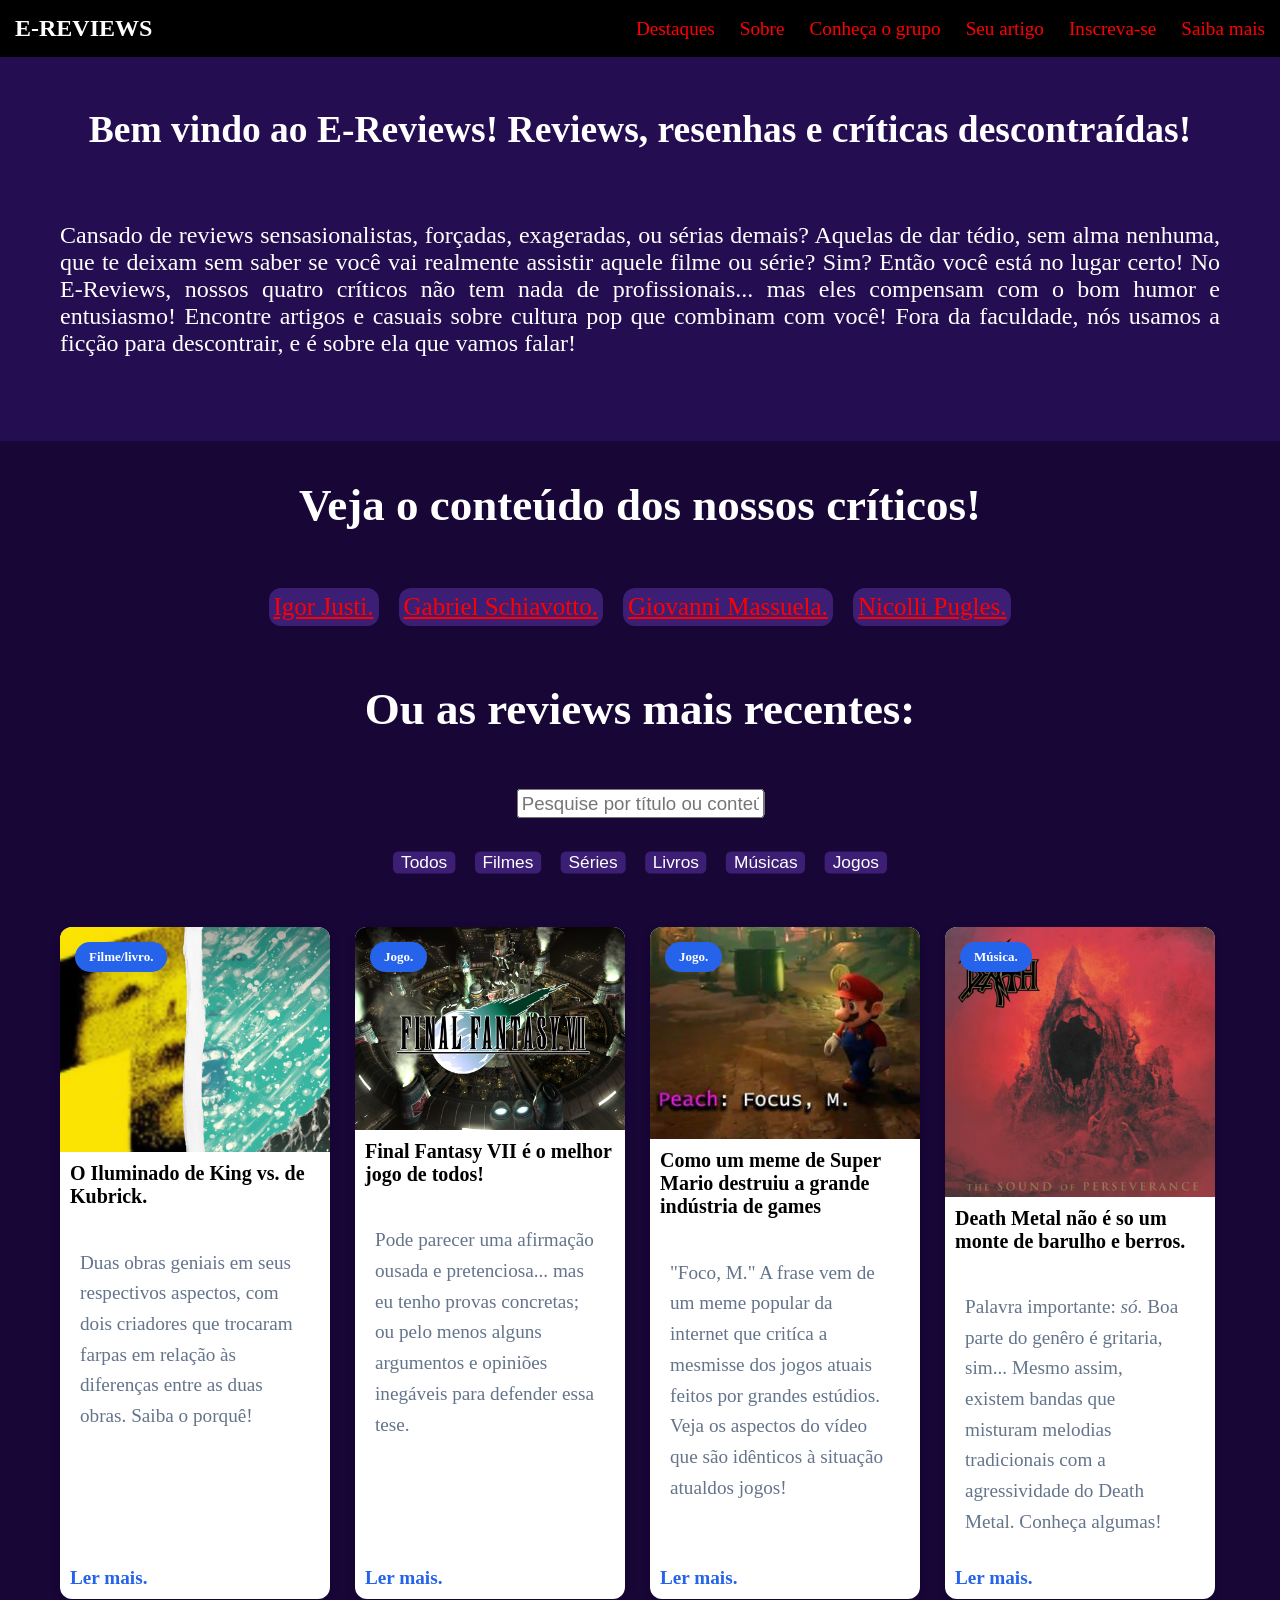
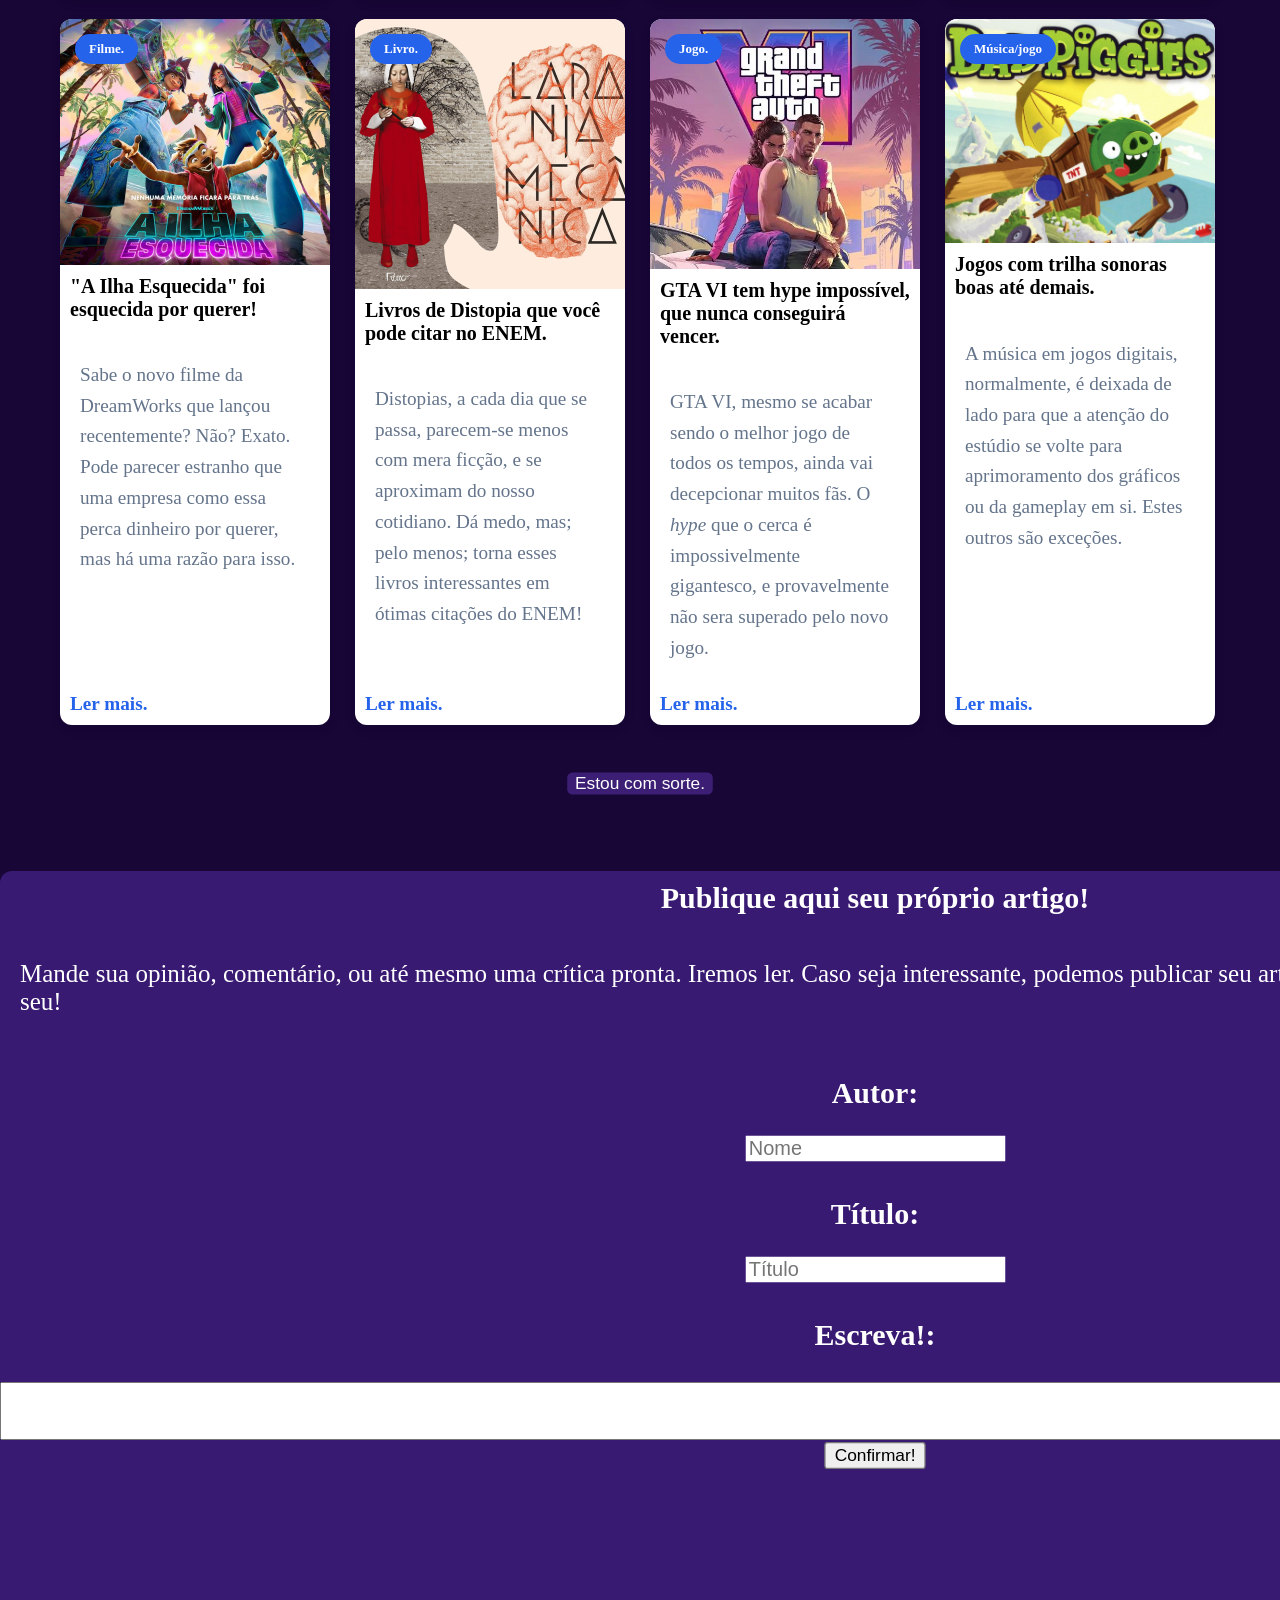
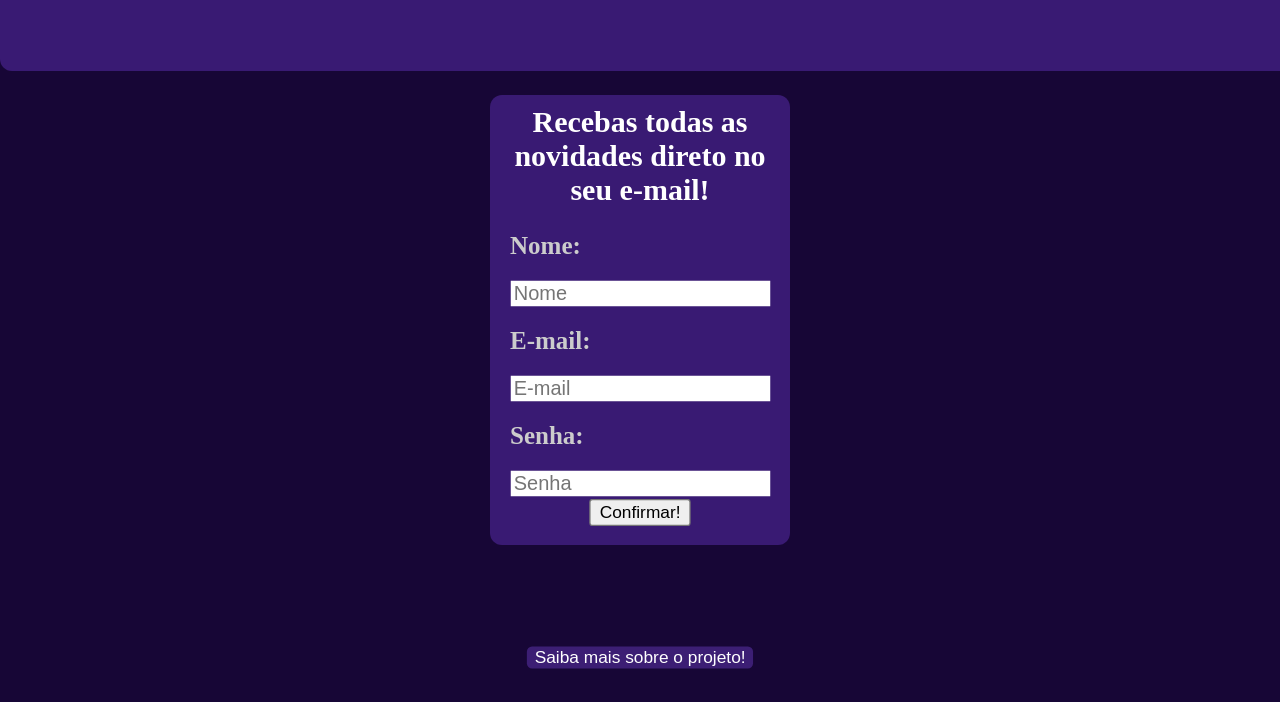
<file: index.html>
<!DOCTYPE html>
<html lang="pt-BR">
<head> <!--Info-->
    <link rel="stylesheet" href="style.css">
    <script src="script.js" defer></script>
    <meta charset="UTF-8">
    <meta name="viewport" content="width=device-width, initial-scale=1.0">
    <title>
        E-Reviews: Artigos sobre cultura pop de maneira descontraída!
    </title>
    <meta 
        name="description" 
        content="Blog para resenhas, reviews e críticas casuais de filmes, séries e livros.
        Feito por estudantes universitários que adoram e vivem a ficção e o entretenimento."   
    >
    <link rel=”canonical” href=”https://e-reviews.vercel.app” />

</head>
<body>
    

        <header> <!--Cabeçalho-->
            <div class="logo">
                E-REVIEWS
            </div>

        <button 
            class="menu-button"
            id="menu-button"
            aria-label="Abrir menu"
            aria-expanded="false"
            aria-controls="navigation">
            !
        </button>
        
        <nav id="navigation">
            <ul>
                <li>
                    <a href="#destaques">
                        Destaques
                    </a>
                </li>
                <li>
                    <a href="#sobre">
                        Sobre
                    </a>
                </li>
                <li>
                    <a href="#grupo">
                        Conheça o grupo
                    </a>
                </li>
                <li>
                    <a href="#diy">
                        Seu artigo
                    </a>
                </li>
                <li>
                    <a href="#login">
                        Inscreva-se
                    </a>
                </li>
                <li>
                    <a href="#saiba-mais">
                        Saiba mais
                    </a>
                </li>
            </ul>
        </nav>

        </header>

    <section id="sobre">
        <h1>
            Bem vindo ao E-Reviews! Reviews, resenhas e críticas descontraídas!
        </h1>
        <p>
            Cansado de reviews sensasionalistas, forçadas, exageradas, ou sérias demais? Aquelas de
            dar tédio, sem alma nenhuma, que te deixam sem saber se você vai realmente assistir aquele filme ou série?
            Sim? Então você está no lugar certo! No E-Reviews, nossos quatro críticos não tem nada de profissionais... 
            mas eles compensam com o bom humor e entusiasmo! Encontre artigos e casuais sobre cultura pop
            que combinam com você!
            Fora da faculdade, nós usamos a ficção para descontrair, e é sobre ela que vamos falar!
        </p>
    </section>

    <section class="titles">
        <h2>
            Veja o conteúdo dos nossos críticos!
        </h2>
    </section>


    <section id="grupo">
        <div class="resenhistas">   
            <a href="#igor">
            Igor Justi.
            </a>
        </div>
        <div class="resenhistas">
            <a href="#gabriel">
                Gabriel Schiavotto.
            </a>
        </div>              
        <div class="resenhistas">
            <a href="#giovanni">
                 Giovanni Massuela.
            </a>
        </div>
        <div class="resenhistas">
            <a href="#nicolli">
                Nicolli Pugles.
            </a>
        </div>
    </section>

    <section class="titles">
        <h2>
            Ou as reviews mais recentes: 
        </h2>
    </section>

    <section id="search-bar">
        <input 
            type="text" 
            id="search-input" 
            placeholder="Pesquise por título ou conteúdo..." 
            aria-label="Pesquisar por título ou conteúdo"
        >
    </section>

    <div id="filtros">
        <button data-filter="todos">Todos</button>
        <button data-filter="filmes">Filmes</button>
        <button data-filter="series">Séries</button>
        <button data-filter="livros">Livros</button>
        <button data-filter="musica">Músicas</button>
        <button data-filter="jogos">Jogos</button>
    </div>

    <br><br>

    <section id="destaques">

        <p id="mensagem-sem-resultados" class="hidden" role="status">
            Nenhum artigo encontrado para este filtro.
        </p>

        <article class="total-card" data-category="filmes"> <!--Iluminado-->
            <div class="imagem-card">
                <img 
                src="/media/theShiningComp.png"
                alt="Imagem comparativa entre as capas de O Iluminado, filme de 
                Kubrick na esquerda e livro de Stephen King à direita." 
                width="50px" >

                <span class="tag">
                    Filme/livro.
                </span>
            </div>

            <div class="conteudo-card">
                <h3>
                    O Iluminado de King vs. de Kubrick.
                </h3>
                <p>
                    Duas obras geniais em seus respectivos aspectos,
                    com dois criadores que trocaram farpas em relação 
                    às diferenças entre as duas obras. Saiba o porquê!
                </p>
                <a href="/Iluminado.html" class="ler-mais">
                    Ler mais.
                </a>

            </div>

        </article>

        <article class="total-card" data-category="jogos"> <!--Final Fantasy-->
            <div class="imagem-card">
                <img 
                src="/media/finalFantasy.png"
                alt="Imagem promocional do jogo Final Fantasy VII." 
                >

                <span class="tag">
                    Jogo.
                </span>
            </div>

            <div class="conteudo-card">
                <h3>
                    Final Fantasy VII é o melhor jogo de todos!
                </h3>
                <p>
                    Pode parecer uma afirmação ousada e pretenciosa... mas eu
                    tenho provas concretas; ou pelo menos alguns argumentos e
                    opiniões inegáveis para defender essa tese.
                </p>
                <a href="/Iluminado.html" class="ler-mais">
                    Ler mais.
                </a>

            </div>

        </article>

        <article class="total-card" data-category="jogos"> <!--Jogos AAA-->
            <div class="imagem-card">
                <img 
                src="/media/focusM.png"
                alt="Screenshot de um momento do vídeo 'Super Mario if is was an AAA game'."
                width="50px" >

                <span class="tag">
                    Jogo.
                </span>
            </div>

            <div class="conteudo-card">
                <h3>
                    Como um meme de Super Mario destruiu a grande indústria de games
                </h3>
                <p>
                    "Foco, M." A frase vem de um meme popular da internet que critíca 
                    a mesmisse dos jogos atuais feitos por grandes estúdios. Veja os 
                    aspectos do vídeo que são idênticos à situação atualdos jogos!
                </p>
                <a href="/Iluminado.html" class="ler-mais">
                    Ler mais.
                </a>

            </div>

        </article>

        <article class="total-card" data-category="musica"> <!--Death-->
            <div class="imagem-card">
                <img 
                src="/media/death.png"
                alt="Capa do álbum da Banda 'Death', entitulado 'The Sound of Perseverance." 
                width="50px" >

                <span class="tag">
                    Música.
                </span>
            </div>
            
            <div class="conteudo-card">
                <h3>
                    Death Metal não é so um monte de barulho e berros.
                </h3>
                <p>
                    Palavra importante: <i>só.</i> Boa parte do genêro é gritaria, sim... 
                    Mesmo assim, existem bandas que misturam melodias tradicionais com a 
                    agressividade do Death Metal. Conheça algumas!
                </p>
                <a href="/Iluminado.html" class="ler-mais">
                    Ler mais.
                </a>

            </div>

        </article>

        <article class="total-card" data-category="filmes"> <!--Ilha esquecida-->
            <div class="imagem-card">
                <img 
                src="/media/forgottenIsland.png"
                alt="Foto retirada do trailer do filme 'A Ilha Esquecida', do estúdio DreamWorks."
                width="50px" >

                <span class="tag">
                    Filme.
                </span>
            </div>

            <div class="conteudo-card">
                <h3>
                    "A Ilha Esquecida" foi esquecida por querer!
                </h3>
                <p>
                    Sabe o novo filme da DreamWorks que lançou recentemente? Não? Exato.
                    Pode parecer estranho que uma empresa como essa perca dinheiro por 
                    querer, mas há uma razão para isso.
                </p>
                <a href="/Iluminado.html" class="ler-mais">
                    Ler mais.
                </a>

            </div>

        </article>

        <article class="total-card" data-category="livros"> <!--Livros Distopia-->
            <div class="imagem-card">
                <img 
                src="/media/distopias.png"
                alt="Capa dos livros 'Conto de Aia', à esquerda, e 'Laranja Mecânica', à direita." 
                width="50px" >

                <span class="tag">
                    Livro.
                </span>
            </div>
            
            <div class="conteudo-card">
                <h3>
                    Livros de Distopia que você pode citar no ENEM.
                </h3>
                <p>
                    Distopias, a cada dia que se passa, parecem-se menos com mera ficção, e se
                    aproximam do nosso cotidiano. Dá medo, mas; pelo menos; torna esses livros 
                    interessantes em ótimas citações do ENEM!
                </p>
                <a href="/Iluminado.html" class="ler-mais">
                    Ler mais.
                </a>

            </div>

        </article>

        <article class="total-card" data-category="jogos"> <!--Gta 6-->
            <div class="imagem-card">
                <img 
                src="/media/gta6.png"
                alt="Imagem promocional do jogo GTA VI."
                width="50px" >

                <span class="tag">
                    Jogo.
                </span>
            </div>

            <div class="conteudo-card">
                <h3>
                    GTA VI tem hype impossível, que nunca conseguirá vencer.
                </h3>
                <p>
                    GTA VI, mesmo se acabar sendo o melhor jogo de todos os tempos, ainda
                    vai decepcionar muitos fãs. O <i>hype</i> que o cerca é impossivelmente
                    gigantesco, e provavelmente não sera superado pelo novo jogo.
                </p>
                <a href="/Iluminado.html" class="ler-mais">
                    Ler mais.
                </a>

            </div>

        </article>

        <article class="total-card" data-category="musica"> <!--Trilhas sonoras-->
            <div class="imagem-card">
                <img 
                src="/media/badPiggies.png"
                alt="Imagem promocional do jogo de celular 'Bad Piggies'." 
                width="50px" >

                <span class="tag">
                    Música/jogo
                </span>
            </div>
            
            <div class="conteudo-card">
                <h3>
                    Jogos com trilha sonoras boas até demais.
                </h3>
                <p>
                    A música em jogos digitais, normalmente, é deixada de lado para 
                    que a atenção do estúdio se volte para aprimoramento dos gráficos ou 
                    da gameplay em si. Estes outros são exceções.
                </p>
                <a href="/Iluminado.html" class="ler-mais">
                    Ler mais.
                </a>

            </div>

        </article>

    </section>

    <button id="sorte">
        Estou com sorte.
    </button>


    <br><br><br>

    <section id="diy">

        <h2>
            Publique aqui seu próprio artigo!
        </h2>

        <p>
            Mande sua opinião, comentário, ou até mesmo uma crítica pronta. Iremos ler. Caso seja interessante,
            podemos publicar seu artigo ou escrever o nosso próprio inspirado no seu!
        </p>

    <form class="diy-form">

            <h3>
                Autor: 
            </h3>

            <input 
                type="text" 
                class="diy-bars"
                name="autor"
                placeholder="Nome"
                required >

            <h3>
                Título: 
            </h3>

            <input 
            type="text" 
            class="diy-bars"
            id="titulo-bar"
            name="titulo"
            placeholder="Título"
            required >

            <h3>
                Escreva!: 
            </h3>

            <textarea 
            id="conteudo-bar"
            placeholder="Conteúdo">
            </textarea>

            <button type="submit" id="login_button">
                Confirmar!
            </button>

        </form>

    </section>
    
     <section id="login">

        <h2>
            Recebas todas as novidades direto no seu e-mail!
        </h2>
   
        <form>

            <h3>
            Nome: 
            </h3>

            <input 
                type="text" 
                class="login_bars"
                name="username"
                placeholder="Nome"
                required >

            <h3 class="login">
                E-mail: 
            </h3>
            <input 
            type="email" 
            class="login_bars"
            name="email"
            placeholder="E-mail"
            required >
            <h3 class="login">
                Senha: 
            </h3>
            <input 
            type="password" ]
            class="login_bars"
            name="password"
            placeholder="Senha"
            required >
            <button type="submit" id="login_button">
                Confirmar!
            </button>

        </form>

    </section>

    <br><br><br>

    <button 
    id="saiba-mais-botao"
    aria-expanded="false"
    aria-controls="dropdownMenu" >
        Saiba mais sobre o projeto!
    </button>

    <br><br>

    <section id="saiba-mais" class="hidden">
        <p>
            Este site é um projeto de programação feio por alunos de engenharia da computação.
            Seu intuito é botar na prática os conhecimentos teóricos de web design. Contudo, isso
            não torna os artigos ou reviews piores! Justamente pelo contrário, usamos este conteúdo
            cativante que é a ficção para treinar habilidades essenciais no universo tecnológico atual.
        </p>
        <p>
            Veja abaixo o link do nosso repositório do GitHub, onde todas as alterações
            no código do site são públicas:
        </p>
        <a href="https://github.com/Igor-SJ/e-reviews_">
            GitHub
        </a>

        <br><br>
    
    </section>
    
</body>
</html>
</file>
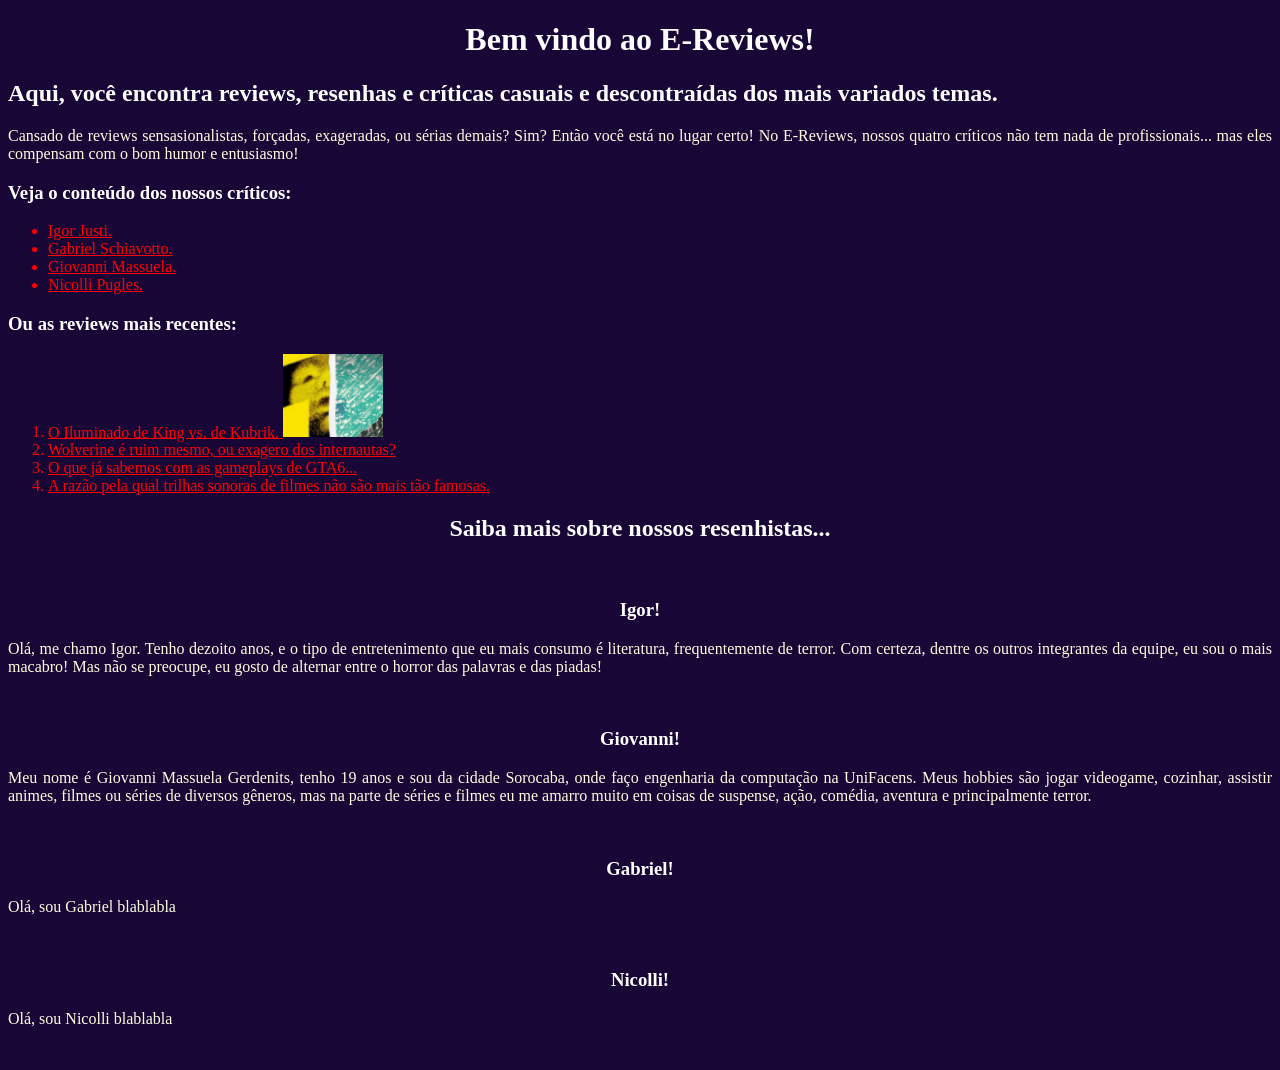
<file: pgInicial/index.html>
<!DOCTYPE html>
<html lang="pt-BR">
<head>
    <link rel="stylesheet" href="style.css">
    <meta charset="UTF-8">
    <meta name="viewport" content="width=device-width, initial-scale=1.0">
    <title>E-Reviews</title>
    <meta name="description" content="Blog para resenhas e críticas casuais de filmes, séries e livros.">
</head>
<body>
    <h1 class="title1">Bem vindo ao E-Reviews!</h1>
    <h2 class="title2">Aqui, você encontra reviews, resenhas e críticas casuais e descontraídas dos mais variados temas.</h2>
    <p class="paragraph">Cansado de reviews sensasionalistas, forçadas, exageradas, ou sérias demais?
        Sim? Então você está no lugar certo! No E-Reviews, nossos quatro críticos não tem nada de profissionais... 
        mas eles compensam com o bom humor e entusiasmo!
    <h3 class="title2">Veja o conteúdo dos nossos críticos:</h3>
    <ul>
        <a href="#igor"><li>Igor Justi.</li></a>
        <a href="#gabriel"><li>Gabriel Schiavotto.</li></a>
        <a href="#giovanni"><li>Giovanni Massuela.</li></a>
        <a href="#nicolli"><li>Nicolli Pugles.</li></a>
    </ul>
    <h3 class="title2">Ou as reviews mais recentes: </h3>
    <ol>
        <a href="/pgInicial/IluminadoByIgor/Iluminado.html"><li>O Iluminado de King vs. de Kubrik.
            <img src="/media/theShiningComp.png" alt="Capa do filme O Iluminado e sua obra original." width="100">
        </li></a>
        <a href="placeholder"><li>Wolverine é ruim mesmo, ou exagero dos internautas?</li></a>
        <a href="placeholder"><li>O que já sabemos com as gameplays de GTA6...</li></a>
        <a href="placeholder"><li>A razão pela qual trilhas sonoras de filmes não são mais tão famosas.</li></a>
    </ol>
    <h2 class="title1">Saiba mais sobre nossos resenhistas...</h2>
    <br>
    <h3 class="title1">Igor!</h3>
    <p class="paragraph">Olá, me chamo Igor. Tenho dezoito anos, e o tipo de entretenimento
        que eu mais consumo é literatura, frequentemente de terror. Com certeza,
        dentre os outros integrantes da equipe, eu sou o mais macabro! Mas não se 
        preocupe, eu gosto de alternar entre o horror das palavras e das piadas!
    </p>
    <br>
    <h3 class="title1">Giovanni!</h3>
    <p class="paragraph">Meu nome é Giovanni Massuela Gerdenits, tenho 19 anos e sou da cidade 
        Sorocaba, onde faço engenharia da computação na UniFacens. Meus hobbies são jogar videogame,
        cozinhar, assistir animes, filmes ou séries de diversos gêneros, mas na parte de séries e filmes
        eu me amarro muito em coisas de suspense, ação, comédia, aventura e principalmente terror.
    </p>
    <br>
    <h3 class="title1">Gabriel!</h3>
    <p class="paragraph">Olá, sou Gabriel blablabla
    </p>
    <br>
    <h3 class="title1">Nicolli!</h3>
    <p class="paragraph">Olá, sou Nicolli blablabla
    </p>
    <br>
</body>
</html>
</file>
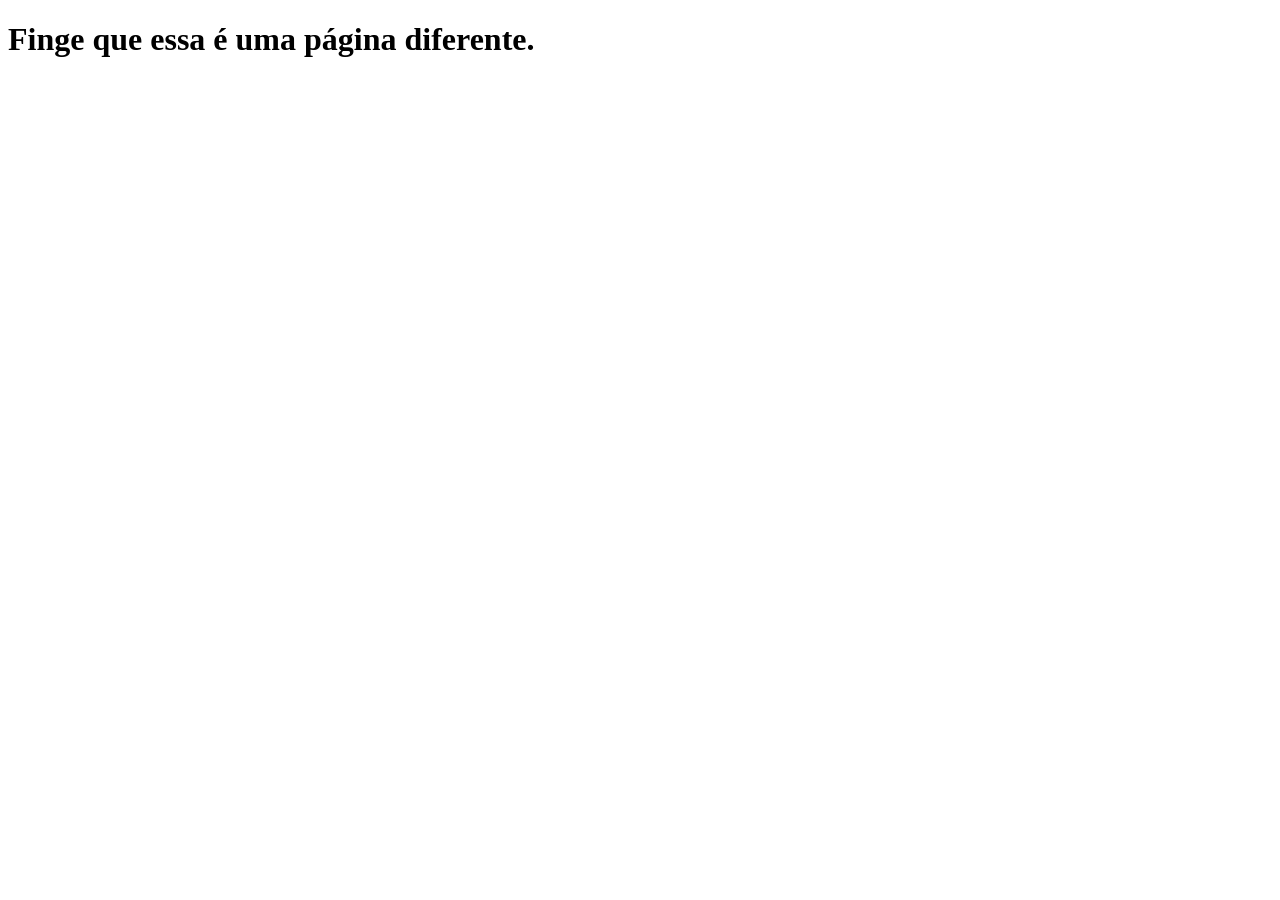
<file: Iluminado.html>
<!DOCTYPE html>
<html lang="pt-BR">
<head>
    <meta charset="UTF-8">
    <meta name="viewport" content="width=device-width, initial-scale=1.0">
    <title>O Iluminado de King vs. de Kubrik.</title>
    <meta name="description" content="Artigo sobre as diferenças entre O Iluminado, 
    filme de Stephen King, e o filme de Stanley Kubrik.">
</head>
<body>
    <h1>Finge que essa é uma página diferente.</h1>
    
</body>
</html>
</file>
<file: style.css>
* {
    box-sizing: border-box; /*Elemento flexbox*/
}

body {
    margin: 0; /*Elemento flexbox*/
    background-color:rgb(23, 6, 54);
    font-family: 'Times New Roman', Times, serif;
    overflow-x: hidden;
}

header {
    background-color:black;
    color: white;

    padding: 15px 15px; /*Elemento flexbox*/

    display: flex; /*Elemento flexbox*/
    align-items: center; /*Elemento flexbox*/
    justify-content: space-between; /*Elemento flexbox*/
}

.logo {
    font-size: 1.5rem;
    font-weight: bold;
}

nav ul {
    list-style: none;

    display: flex;
    gap: 25px; /*Elemento flexbox*/

    padding: 0;
    margin: 0;
}

nav a {
    color: red;
    text-decoration: none;
    font-size: 1.2rem;
}

nav a:hover{
    color: rgb(255, 31, 169);
}

.menu-button {
    /*quando aprender javascript, tornar este botão visível apenas no celular*/
    display: none;

    background: none;
    border: none;

    color: white;
    font-size: 1.2rem;
    cursor: pointer;
}

main {
    max-width: 1200px; /*Elemento flexbox*/

    margin: 0 auto;
    padding: 40px 20px;
}

main h2 {
    text-align: center;
    margin-bottom: 30px; /*Elemento flexbox*/
}

#sobre {
    display: block; /*Elemento flexbox*/
    background-color:rgb(37, 13, 82);
    padding: 20px;
    font-size: 25px;
}

#sobre p {
    padding: 40px;
    font-size: 24px;
    color: white;
    text-align: justify;
}

.titles {
    color: white;
    text-align: center;
    font-size: 30px
}

#grupo {
    display: flex;
    justify-content: center; /*Elemento flexbox*/
    padding: 20px;
    gap: 20px;
    font-size: 25px;
}

.resenhistas {
    display: block;
    padding:5px;
    background-color:rgb(60, 30, 116);
    border-radius: 12px; /*Elemento flexbox*/
}

.resenhistas:hover {
    transform: translateY(-5px); /*Elemento flexbox*/
    transition: 0.3s ease;
}

#search-bar {
    display: flex;
    justify-content: center;
    padding: 20px;
    transform: scale(1.4);
}

#filtros {
    display: flex;
    justify-content: center; /*Elemento flexbox*/
    padding: 20px;
    gap: 15px;
    transform: scale(1.3);  
}

#filtros button {
    background: rgb(60, 30, 116);
    color: white;
    border: 0px;
    border-radius: 4px;
}

#filtros button:hover {
    color: red;
    transform: scale(1.05);

    transition: 
    transform 0.3s ease,
}

#filtros.active {
    background: #333;
    color: white;
}

#destaques {
    display: grid;
    grid-template-columns: repeat(4, 1fr); /*Elemento flexbox*/
    align-items: column;

    max-width: 1200px;
    gap: 20px;
    padding: 0 20px;
    margin: 0 auto;
}

#mensagem-sem-resultados {
    color: white;
    text-align: center;
}

#mensagem-sem-resultados.hidden {
    display: none;
}

.total-card {
    background-color: white;
    border-radius: 12px;
    overflow: hidden;
    width: 270px;

    display: flex;
    flex-direction: column; /*Elemento flexbox*/

    box-sizing: border-box;

    box-shadow: 
        0 4px 12px rgba(0, 0, 0, 0.08);

    transition: 
    transform 0.3s ease,
    box-shadow 0.3s ease;
}

.total-card.hidden {
    display: none;
}

.total-card:hover {
    transform: translateY(-6px);
    box-shadow: 
        0 12px 25px rgba(255, 251, 227, 0.757);
}

.imagem-card {
    position: relative;

    max-height: 300px;
    max-width: 300px;
    overflow: hidden;
}

.imagem-card img {
    width: 100%;
    height: 100%;

    object-fit: cover;

    display: block;

    transition: transform 0.3s ease;
}

.conteudo-card:hover .imagem-card img {
    transform: scale(1.05);
}

.tag {
    position: absolute;

    top: 15px;
    left: 15px;

    background-color: #2563eb;
    color: white;
    padding: 7px 14px;

    border-radius: 20px;

    font-size: 13px;
    font-weight: bold;
}

.conteudo-card {
    display: flex;
    flex-direction: column;
    flex: 1;
    padding: 10px;
}

.conteudo-card h3 {
    margin-top: 0px;
    margin-bottom: 10px;

    font-size: 20px;
}

.conteudo-card p {
    color:  #64748b;
    line-height: 1.6;
    padding: 10px;
    margin-right: 10px;

}

.ler-mais {
    margin-top: auto;
    color: #2563eb;

    text-decoration: none;
    font-weight: bold;
}

.ler-mais:hover {
    text-decoration: underline;
}

#diy {
    display: block;
    align-items: center;
    justify-content: center;
    background-color:rgb(57, 26, 115);
    margin: auto;
    width: 1750px;
    height: 800px;
    border-radius: 12px;
}

#diy p {
    color: white;
    text-align: justify;
    font-size: 25px;
    padding: 20px;
}

#diy h2 {
    color: white;
    text-align: center;
    font-size: 30px;
    padding-top: 10px;
}

.diy-form h3 {
    color: white;
    text-align: center;
    font-size: 30px;
    padding-top: 10px;
}

.diy-bars {
    display: block;
    margin: 10px auto;
    transform: scale(1.5);
    border: 20px;
}

#conteudo-bar {
    width: 100%;
    min-height: 40px;
    max-height: 200px;
    padding: 10px;
    font-size: 16px;
    font-family: Arial, sans-serif;
    box-sizing: border-box;
    resize: none;
    overflow-y: auto;
}

#login_button{
    display: block;
    margin: auto;
    transform: scale(1.3);
}

#sorte {
    margin: auto;
    margin-top:50px;
    display: block;
    transform: scale(1.3);
    background: rgb(60, 30, 116);
    color: white;
    border: 0px;
    border-radius: 4px;
}

#sorte:hover {
    transform: scale(1.35);
}



ol{

    color: red;
}

ul{
    color: red;
}

a {
    color: red;
}

h1 {
    color: white;
    text-align: center;
}

section{
    font-size: 1.2rem;
    display: block;
}

#login {
    display: block;
    align-items: center;
    justify-content: center;
    background-color:rgb(57, 26, 115);
    margin: auto;
    width: 300px;
    height: 450px;
    border-radius: 12px;
}

#login h2 {
    color: white;
    text-align: center;
    font-size: 30px;
    padding-top: 10px;
}

#login h3 {
    color: rgb(204, 204, 204);
    text-align: left;
    padding-left: 20px;
    font-size: 25px;
}

.login_bars {
    display: block;
    margin: 10px auto;
    transform: scale(1.5);
    border: 20px;
}

#login_button{
    display: block;
    margin: auto;
    transform: scale(1.3);

}

.logo {
    color:white;
}

#saiba-mais-botao {
    margin: auto;
    margin-top:50px;
    display: block;
    transform: scale(1.3);
    background: rgb(60, 30, 116);
    color: white;
    border: 0px;
    border-radius: 4px;
}

#saiba-mais {
    display: none;
    background-color:rgb(76, 4, 96);
    color: white;
    background-image: linear-gradient(to top,rgb(76, 4, 96), rgb(23, 6, 54))
}

#saiba-mais.show {
    display:block;
}


#saiba-mais p {
    text-align: justify;
    font-size: 25px;
    padding: 20px;
    text-overflow: ellipsis;
}

#saiba-mais a {
    display: block;
    margin: auto;
    background-color:rgb(37, 13, 82);
    font-weight: bold;
    text-align: center;
    padding: 5px;
    border-radius: 10px;
    width: 100px;
    font-size: 25px;
}
</file>
<file: pgInicial/style.css>
body {
    background-color:rgb(23, 6, 54)

}

a {
    color: red;
}

.title1 {
    color: white;
    text-align: center;
}

.title2 {
    color: white;
}

.paragraph {
    text-align: justify;
    color: rgb(255, 255, 226);

}
</file>
